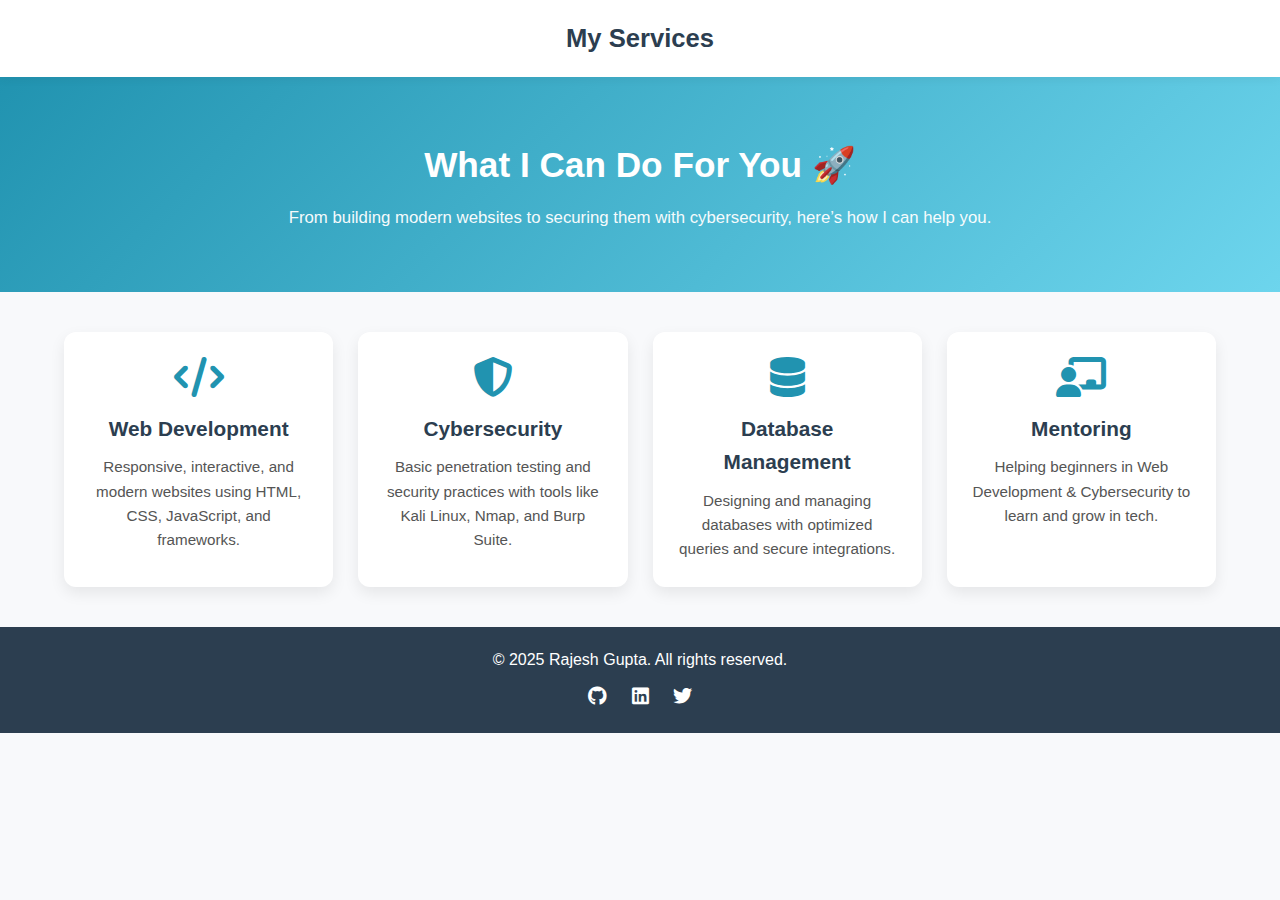
<file: templates/hello.html>
<!DOCTYPE html>
<html lang="en">
<head>
  <meta charset="UTF-8">
  <meta name="viewport" content="width=device-width, initial-scale=1.0">
  <title>Services – Rajesh Gupta</title>
  <link rel="stylesheet" href="https://cdnjs.cloudflare.com/ajax/libs/font-awesome/6.5.0/css/all.min.css">

  <style>
    /* Reset */
    * { margin: 0; padding: 0; box-sizing: border-box; }
    body {
      font-family: 'Poppins', sans-serif;
      background: #f8f9fb;
      color: #333;
      line-height: 1.6;
    }

    /* Header */
    header {
      background: #fff;
      padding: 18px 40px;
      box-shadow: 0 2px 10px rgba(0,0,0,0.05);
      position: sticky;
      top: 0;
      z-index: 100;
      text-align: center;
    }
    header h1 {
      font-size: 1.6rem;
      color: #2c3e50;
      font-weight: 600;
    }

    /* Hero */
    .hero {
      text-align: center;
      padding: 60px 20px;
      background: linear-gradient(135deg, #2193b0, #6dd5ed);
      color: white;
    }
    .hero h2 {
      font-size: 2.2rem;
      margin-bottom: 12px;
    }
    .hero p {
      font-size: 1.05rem;
      opacity: 0.95;
    }

    /* Services */
    .container {
      width: 90%;
      max-width: 1200px;
      margin: auto;
    }
    .services {
      display: grid;
      grid-template-columns: repeat(auto-fit, minmax(250px, 1fr));
      gap: 25px;
      margin: 40px 0;
    }
    .service-card {
      background: #fff;
      padding: 25px;
      border-radius: 12px;
      text-align: center;
      box-shadow: 0 6px 15px rgba(0,0,0,0.08);
      transition: transform 0.3s ease, box-shadow 0.3s ease;
    }
    .service-card i {
      font-size: 2.5rem;
      color: #2193b0;
      margin-bottom: 15px;
    }
    .service-card h3 {
      font-size: 1.3rem;
      margin-bottom: 10px;
      color: #2c3e50;
    }
    .service-card p {
      font-size: 0.95rem;
      color: #555;
    }
    .service-card:hover {
      transform: translateY(-8px);
      box-shadow: 0 10px 20px rgba(0,0,0,0.15);
    }

    /* Footer */
    footer {
      background: #2c3e50;
      color: white;
      text-align: center;
      padding: 20px;
    }
    footer .socials {
      margin-top: 10px;
    }
    footer .socials a {
      margin: 0 10px;
      color: white;
      font-size: 1.2rem;
      transition: color 0.3s;
    }
    footer .socials a:hover {
      color: #6dd5ed;
    }
  </style>
</head>
<body>
  <!-- Header -->
  <header>
    <h1>My Services</h1>
  </header>

  <!-- Hero -->
  <section class="hero">
    <h2>What I Can Do For You 🚀</h2>
    <p>From building modern websites to securing them with cybersecurity, here’s how I can help you.</p>
  </section>

  <!-- Services -->
  <main class="container">
    <section class="services">
      <div class="service-card">
        <i class="fas fa-code"></i>
        <h3>Web Development</h3>
        <p>Responsive, interactive, and modern websites using HTML, CSS, JavaScript, and frameworks.</p>
      </div>
      <div class="service-card">
        <i class="fas fa-shield-alt"></i>
        <h3>Cybersecurity</h3>
        <p>Basic penetration testing and security practices with tools like Kali Linux, Nmap, and Burp Suite.</p>
      </div>
      <div class="service-card">
        <i class="fas fa-database"></i>
        <h3>Database Management</h3>
        <p>Designing and managing databases with optimized queries and secure integrations.</p>
      </div>
      <div class="service-card">
        <i class="fas fa-chalkboard-teacher"></i>
        <h3>Mentoring</h3>
        <p>Helping beginners in Web Development & Cybersecurity to learn and grow in tech.</p>
      </div>
    </section>
  </main>

  <!-- Footer -->
  <footer>
    <p>&copy; 2025 Rajesh Gupta. All rights reserved.</p>
    <div class="socials">
      <a href="https://github.com/rajesh0125" target="_blank"><i class="fab fa-github"></i></a>
      <a href="https://www.linkedin.com/in/rajesh-gupta-650979318/" target="_blank"><i class="fab fa-linkedin"></i></a>
      <a href="https://x.com/rajeshgupta2594" target="_blank"><i class="fab fa-twitter"></i></a>
    </div>
  </footer>
</body>
</html>
</file>
